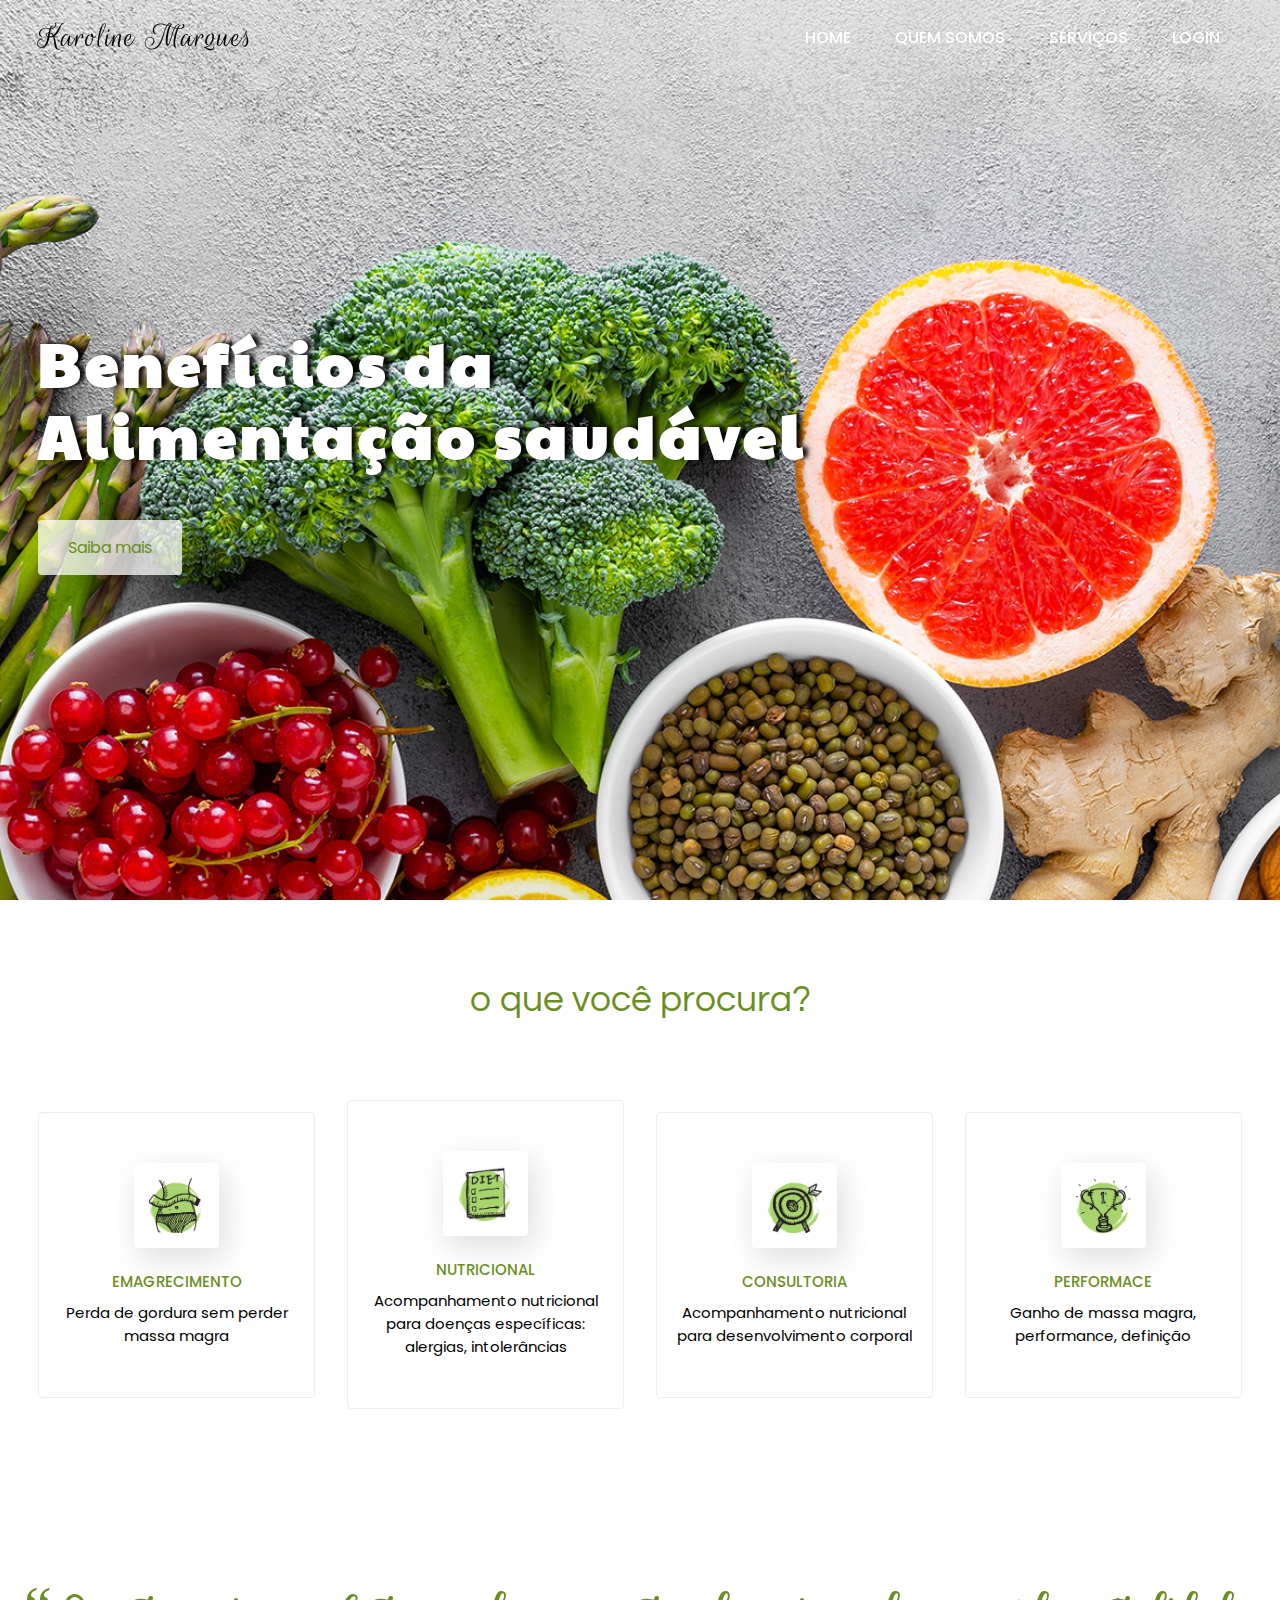
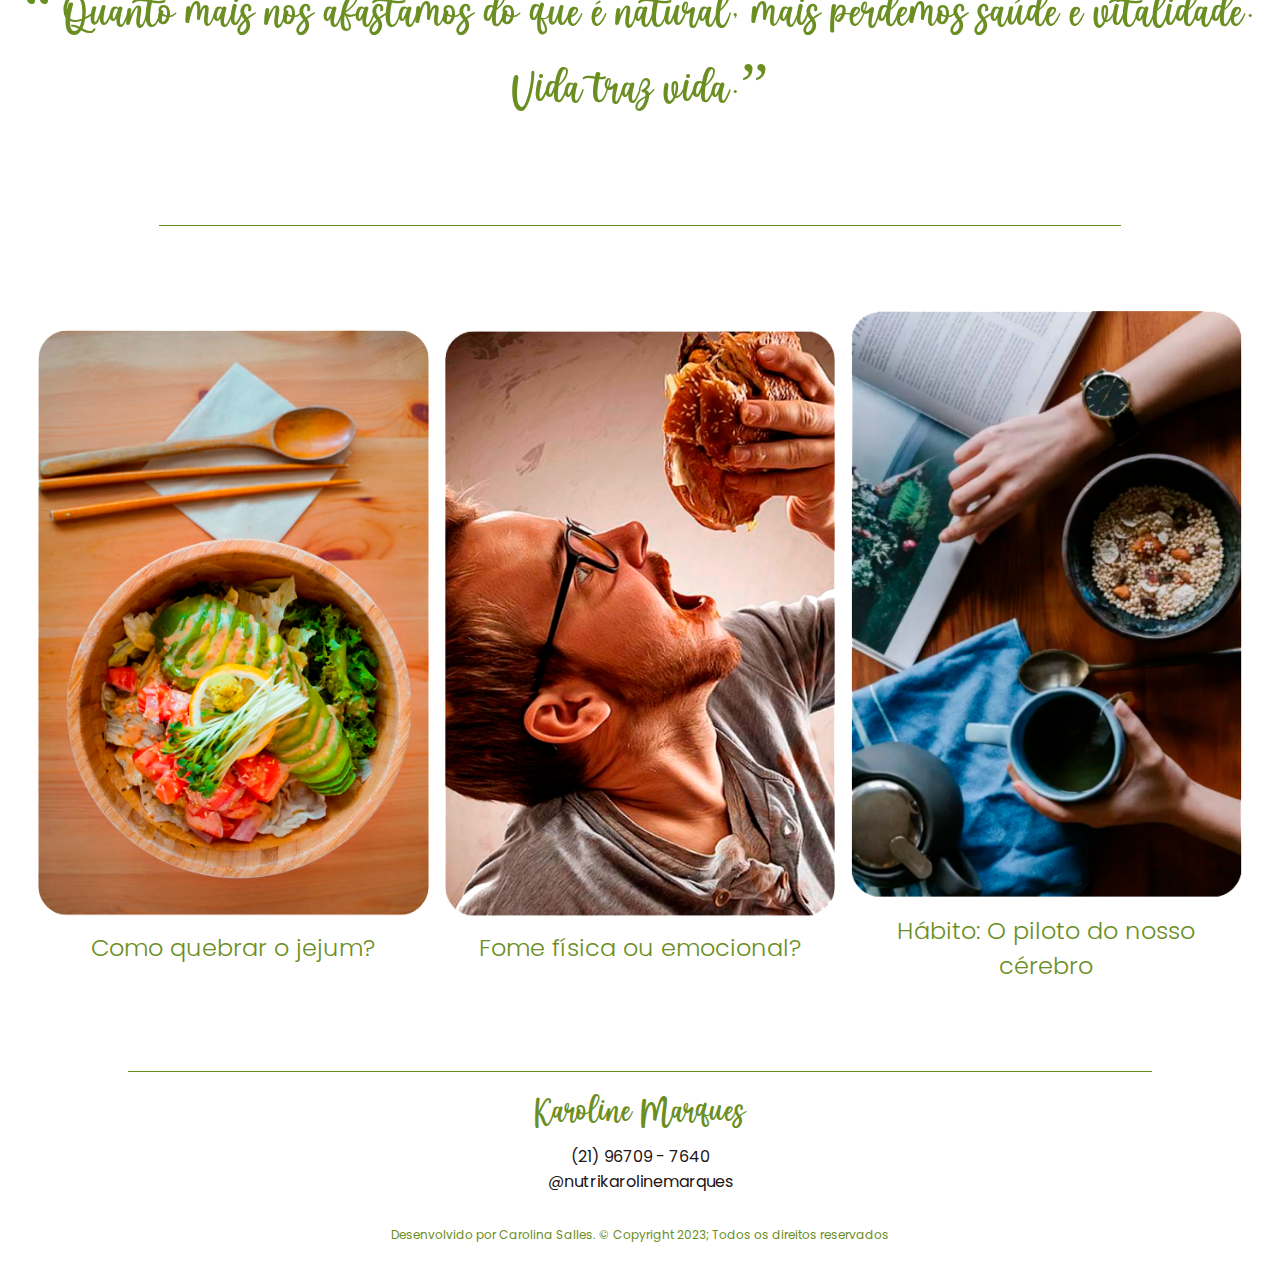
<file: index.html>
<!DOCTYPE html>
<html lang="en">
<head>
    <meta charset="UTF-8">
    <meta http-equiv="X-UA-Compatible" content="IE=edge">
    <meta name="viewport" content="width=device-width, initial-scale=1.0">
    <title>Karoline Marques</title>
    <link rel="stylesheet" type="text/css" href="style.css">
    <link rel="stylesheet"
    href="https://unpkg.com/boxicons@latest/css/boxicons.min.css">
    <link rel="preconnect" href="https://fonts.googleapis.com">
<link rel="preconnect" href="https://fonts.gstatic.com" crossorigin>
<link href="https://fonts.googleapis.com/css2?family=Paytone+One&family=Poppins:wght@100;200;300;400;500;600;700;800;900&display=swap" rel="stylesheet">
<link href="https://fonts.googleapis.com/css2?family=Rouge+Script&display=swap" rel="stylesheet">
<link href="https://fonts.googleapis.com/css2?family=Questrial&display=swap" rel="stylesheet">
<link rel="shortcut icon" href="img/icon.png" type="image/x-icon">
</head>
<body>
    <!--HEADER-->
<header>
    <a href="#" class="logo">Karoline Marques</a>
    <div class="bx bx-menu" id="menu-icon"></div>

    <ul class="navbar">
        <li><a href="index.html">HOME</a></li>
        <li><a href="quemsomos.html">QUEM SOMOS</a></li>
        <li><a href="serviços.html">SERVIÇOS</a></li>
        <li><a href="login.php">LOGIN</a></li>
    </ul>
    </header>
    <!--Home section-->
    <section class="home" id="home">
        <div class="home-text">
            <h1>Benefícios da <br> Alimentação saudável</h1>
            <p> </p>
            <a href="#" class="home-btn">Saiba mais</a>
        </div>
    </section>

     <!--Container-->
     <section class="container">
        <div class="text">
            <h2> o que você procura? </h2>
        </div>

        <div class="row-items">
            <div class="container-box">
                <div class="container-img">
                    <img src="img/icon1.png" width="100px" height="100px" >
                </div>
                <h4>EMAGRECIMENTO</h4>
                <p>Perda de gordura sem perder massa magra</p>
        
            </div>

            <div class="container-box">
                <div class="container-img">
                    <img src="img/icon2.png"  width="100px" height="100px" >
                </div>
                <h4>NUTRICIONAL</h4>
                <p>Acompanhamento nutricional para doenças específicas: alergias, intolerâncias </p>
          
            </div>

            <div class="container-box">
                <div class="container-img">
                    <img src="img/icon3.png"  width="100px" height="100px" >
                </div>
                <h4>CONSULTORIA</h4>
                <p>Acompanhamento nutricional para desenvolvimento corporal</p>
       
            </div>

            <div class="container-box">
                <div class="container-img">
                    <img src="img/icon4.png" width="100px" height="100px" >
                </div>
                <h4>PERFORMACE</h4>
                <p>Ganho de massa magra, performance, definição</p>
               
            </div>
            </div>
     </section>

     <!--Frase Section-->
     <h1 class="frase"> “ Quanto mais nos afastamos do que é natural, mais perdemos saúde e vitalidade. Vida traz vida.”</h1>
     
     <!--Package Section-->
     <section class="package" id="package">
        <div class="package-content">
            <div class="box">
                <div class="thum">
                    <img src="img/p1.png">
                    <h3></h3>
                </div>
                <div class="dest-content">
                  <div class="location">
                    <h4>Como quebrar o jejum?</h4>

                  </div>
                  </div>
                  <a href="#" class="#"></a>
            </div>

            <div class="box">
                <div class="thum">
                    <img src="img/p2.png" >
                    <h3></h3>
                </div>
                <div class="dest-content">
                  <div class="location">
                    <h4>Fome física ou emocional?</h4>
              
                  </div>
                  </div>
                  <a href="#" class="#"></a>
            </div>

            <div class="box">
                <div class="thum">
                    <img src="img/p3.png">
                    <h3></h3>
                </div>
                <div class="dest-content">
                  <div class="location">
                    <h4>Hábito: O piloto do nosso cérebro</h4>
                    
                  </div>
                  </div>
                  <a href="#" class="#"></a>
            </div>

        </div>
     </section>

<!--Footer-->
<footer>
    <div class="contato">
        <h2 style="color:#6B8E23" class="Dra">Karoline Marques<a href="index.html"></a></h2>
            <p>(21) 96709 - 7640</p>
            <p>@nutrikarolinemarques</p>   
    </div>
    <div class="autor">
    <p>Desenvolvido por Carolina Salles. © Copyright 2023; Todos os direitos reservados </p>
    </div>
</footer>


    <!--JAVASCRIPT-->
    <script type="text/javascript" src="script.js"></script>
</body>
</html>
</file>
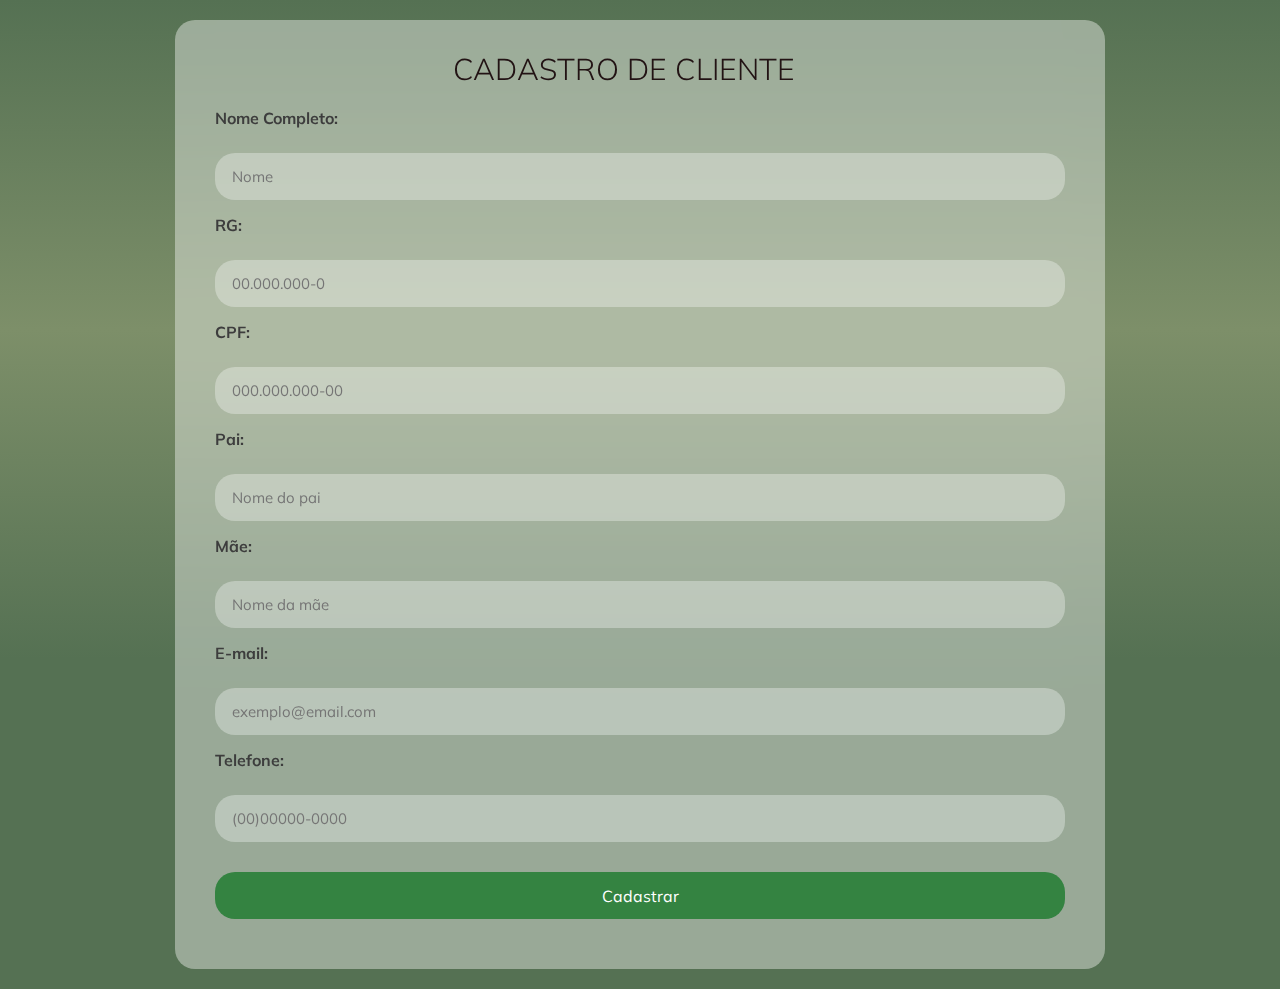
<file: formcliente.html>
<!DOCTYPE html>
<html lang="pt">

<head>
    <meta charset="UTF-8">
    <meta http-equiv="X-UA-Compatible" content="IE=edge">
    <meta name="viewport" content="width=device-width, initial-scale=1.0">
    <link rel="stylesheet" href="style.css">
    <title>Cadastro de Clientes|KM</title>
    <style>

        @font-face {
            font-family: mulish;
            src: url(Fonte/Mulish.ttf);
        }
*{
    padding: 0;
    margin: 0;
    box-sizing: border-box;
    font-family: "mulish";
}
body{
    background: linear-gradient(#557153,#7D8F69,#557153,#557153);
    background-size: cover;
    display: flex;
    align-items: center;
    justify-content: center;
    padding: 20px;
    min-height: 100vh;

}
.w50{
    width: 40%;
    float: left;
    padding-right: 15px;
}
.box{
    display: flex;
    width: 930px;
}
.img-box{
    background-color: rgba(255, 255, 255, 0.5);
    width: 50%;
    display: flex;
    align-items: center;
    padding: 20px;
    border-radius: 20px  0 0 20px;
}
.img-box img{
    width: 100%;
}
.form-box{
    background-color: rgba(255, 255, 255, 0.4);
    backdrop-filter: blur(40px);
    padding: 30px 40px;
    width: 100%;
    border-radius: 20px 20px 20px 20px;

}
.form-box h2{
    font-size: 30px;
    margin-left:28%;
    font-weight: 300;


}
.form-box p{
    font-weight: bold;
    color: #3D3D3D;
}
.form-box p a{
    color: #348341;
    text-decoration: none;
}
.form-box form{
    margin: 20px 0;
}
form .input-group{
    margin-bottom: 15px;
}
form .input-group label{
    color: #3D3D3D;
    font-weight: bold;
    display: block;
    margin-bottom: 5px;
}
form .input-group input{
    width: 100%;
    height: 47px;
    background-color: rgba(255, 255, 255, 0.32);
    border-radius: 20px;
    outline: none;
    border: 2px solid transparent;
    padding: 15px;
    font-size: 15px;
    color: #616161;
    transition: all 0.4s ease;
}
form .input-group input:focus{
    border-color: #348341;
}
form .input-group button{
    width: 100%;
    height: 47px;
    background:  #348341;
    border-radius: 20px;
    outline: none;
    border: none;
    margin-top: 15px;
    color: white;
    cursor: pointer;
    font-size: 16px;
}
@media (max-width:930px) {
    .img-box{
        display: none;
    }
    .box{
        width: 700px;
    }
    .form-box{
        width: 100%;
        border-radius: 20px;
    }
}
@media (max-width:500px) {
    .w50{
        width: 100%;
        padding: 0;
    }
}
form .input-groupd input{
    width: 100%;
    height: 47px;
    background-color: rgba(255, 255, 255, 0.32);
    border-radius: 20px;
    outline: none;
    border: 2px solid transparent;
    padding: 15px;
    font-size: 15px;
    color: #616161;
    transition: all 0.4s ease;
    margin-left:25%;
}
.w500{
    width: 50%;
    float: left;
    padding-right: 15px;
    margin-left:50%;
    margin-top:-7%;
}
    </style>

</head>
 

<body>
    
    <div class="box">

        <div class="form-box">
            <h2>CADASTRO DE CLIENTE</h2>
            <form action="salvarcliente.php" method = "post">
                <div class="input-group">
                    <label for="nome_completo"> Nome Completo: </label><br>
					<input type="text" name="Nome" size="35" placeholder="Nome">
                </div>
                    <div class="input-group">
                    <label for="rg"> RG: </label><br>
					<input type="number" name="RG" size="35" placeholder="00.000.000-0">
                </div>

                <div class="input-group">
                    <label for="cpf"> CPF: </label><br>
					<input type="number" name="CPF" size="35" placeholder="000.000.000-00">
                </div>
                <div class="input-group">
                    <label for="nome_pai"> Pai: </label><br>
					<input type="text" name="Pai" size="35" placeholder="Nome do pai">
                </div>
                <div class="input-group">
                    <label for="mae"> Mãe: </label><br>
					<input type="text" name="Mãe" size="35" placeholder="Nome da mãe">
                </div>
                <div class="input-group">
                <label for="email"> E-mail: </label><br>
                <input type="email" name="Email" size="35" placeholder="exemplo@email.com">
            </div>
                <div class="input-group">
					<label for="telefone"> Telefone: </label><br>
					<input type="number" name="Telefone" size="35" placeholder="(00)00000-0000">
                </div>


                <div class="input-group">
                    <button>Cadastrar</button>
                </div>
             
            </div>

            </form>
        </div>
    </div>
</body>
</html>
</file>
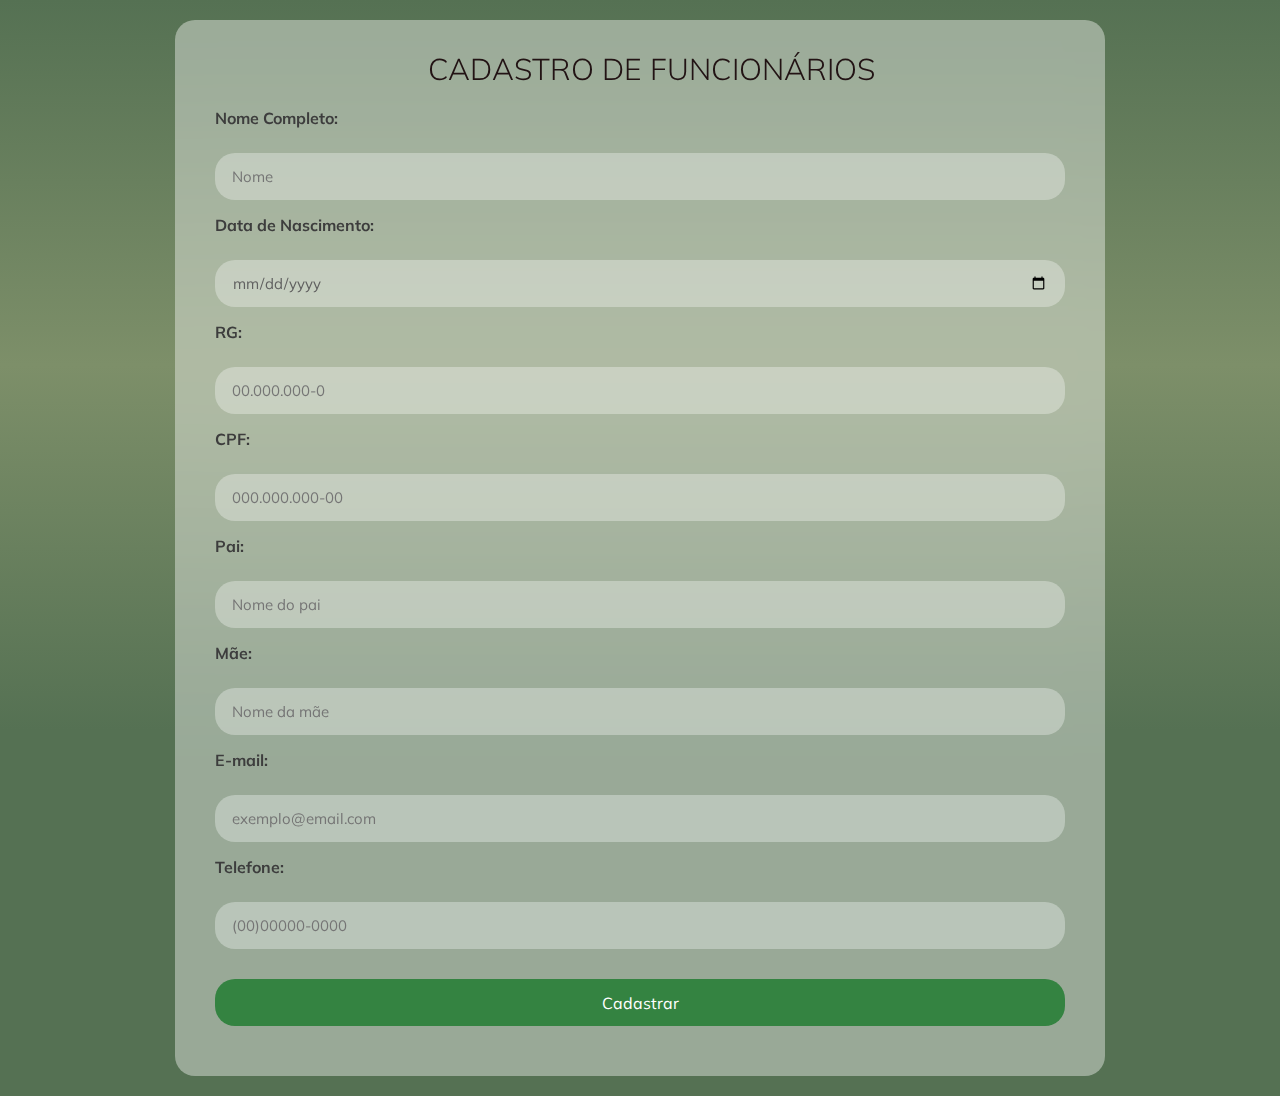
<file: formfuncionario.html>
<!DOCTYPE html>
<html lang="pt">

<head>
    <meta charset="UTF-8">
    <meta http-equiv="X-UA-Compatible" content="IE=edge">
    <meta name="viewport" content="width=device-width, initial-scale=1.0">
    <link rel="stylesheet" href="style.css">
    <title>Cadastro de Funcionários|KM</title>
    <style>

        @font-face {
            font-family: mulish;
            src: url(Fonte/Mulish.ttf);
        }
*{
    padding: 0;
    margin: 0;
    box-sizing: border-box;
    font-family: "mulish";
}
body{
    background: linear-gradient(#557153,#7D8F69,#557153,#557153);
    background-size: cover;
    display: flex;
    align-items: center;
    justify-content: center;
    padding: 20px;
    min-height: 100vh;

}
.w50{
    width: 50%;
    float: left;
    padding-right: 15px;

}
.box{
    display: flex;
    width: 930px;
}
.img-box{
    background-color: rgba(255, 255, 255, 0.5);
    width: 50%;
    display: flex;
    align-items: center;
    padding: 20px;
    border-radius: 20px  0 0 20px;
}
.img-box img{
    width: 100%;
}
.form-box{
    background-color: rgba(255, 255, 255, 0.4);
    backdrop-filter: blur(40px);
    padding: 30px 40px;
    width: 100%;
    border-radius: 20px 20px 20px 20px;

}
.form-box h2{
    font-size: 30px;
    margin-left:25%;
    font-weight: 300;


}
.form-box p{
    font-weight: bold;
    color: #3D3D3D;
}
.form-box p a{
    color: #348341;
    text-decoration: none;
}
.form-box form{
    margin: 20px 0;
}
form .input-group{
    margin-bottom: 15px;
}
form .input-group label{
    color: #3D3D3D;
    font-weight: bold;
    display: block;
    margin-bottom: 5px;
}
form .input-group input{
    width: 100%;
    height: 47px;
    background-color: rgba(255, 255, 255, 0.32);
    border-radius: 20px;
    outline: none;
    border: 2px solid transparent;
    padding: 15px;
    font-size: 15px;
    color: #616161;
    transition: all 0.4s ease;
}
form .input-group input:focus{
    border-color: #348341;
}
form .input-group button{
    width: 100%;
    height: 47px;
    background:  #348341;
    border-radius: 20px;
    outline: none;
    border: none;
    margin-top: 15px;
    color: white;
    cursor: pointer;
    font-size: 16px;
}
@media (max-width:930px) {
    .img-box{
        display: none;
    }
    .box{
        width: 700px;
    }
    .form-box{
        width: 100%;
        border-radius: 20px;
    }
}
@media (max-width:500px) {
    .w50{
        width: 100%;
        padding: 0;
    }
}
form .input-groupd input{
    width: 100%;
    height: 47px;
    background-color: rgba(255, 255, 255, 0.32);
    border-radius: 20px;
    outline: none;
    border: 2px solid transparent;
    padding: 15px;
    font-size: 15px;
    color: #616161;
    transition: all 0.4s ease;
    margin-left:25%;
}


    </style>

</head>
 

<body>
    
    <div class="box">

        <div class="form-box">
            <h2>CADASTRO DE FUNCIONÁRIOS</h2>
                 <form action="salvarfunc.php" method = "post">
                <div class="input-group">
                    <label for="nome"> Nome Completo: </label><br>
					<input type="text" name="Nome" size="35" placeholder="Nome" required maxlength="1008">
                </div>
                <div class="input-group">
                    <label for="data_nasc"> Data de Nascimento: </label><br>
					<input type="date" name="Nascimento" size="25" placeholder="__/__/__" required max="10">
                </div>
                <div class="input-group">
                    <label for="rg"> RG: </label><br>
					<input type="number" name="RG" size="35" placeholder="00.000.000-0" required>
                </div>

                <div class="input-group">
                    <label for="cpf"> CPF: </label><br>
					<input type="number" name="CPF" size="35" placeholder="000.000.000-00" required>
                </div>
                <div class="input-group">
                    <label for="nome_pai"> Pai: </label><br>
					<input type="text" name="Pai" size="35" placeholder="Nome do pai" required>
                </div>
                <div class="input-group">
                    <label for="mae"> Mãe: </label><br>
					<input type="text" name="Mãe" size="35" placeholder="Nome da mãe" required >
                </div>
                <div class="input-group">
                <label for="email"> E-mail: </label><br>
                <input type="email" name="Email" size="35" placeholder="exemplo@email.com" required>
            </div>
                <div class="input-group">
					<label for="telefone"> Telefone: </label><br>
					<input type="number" name="Telefone" placeholder="(00)00000-0000" required>
                </div>


                <div class="input-group">
                    <button>Cadastrar</button>
                </div>
              
            </form>
        </div>
    </div>
</body>
</html>
</file>
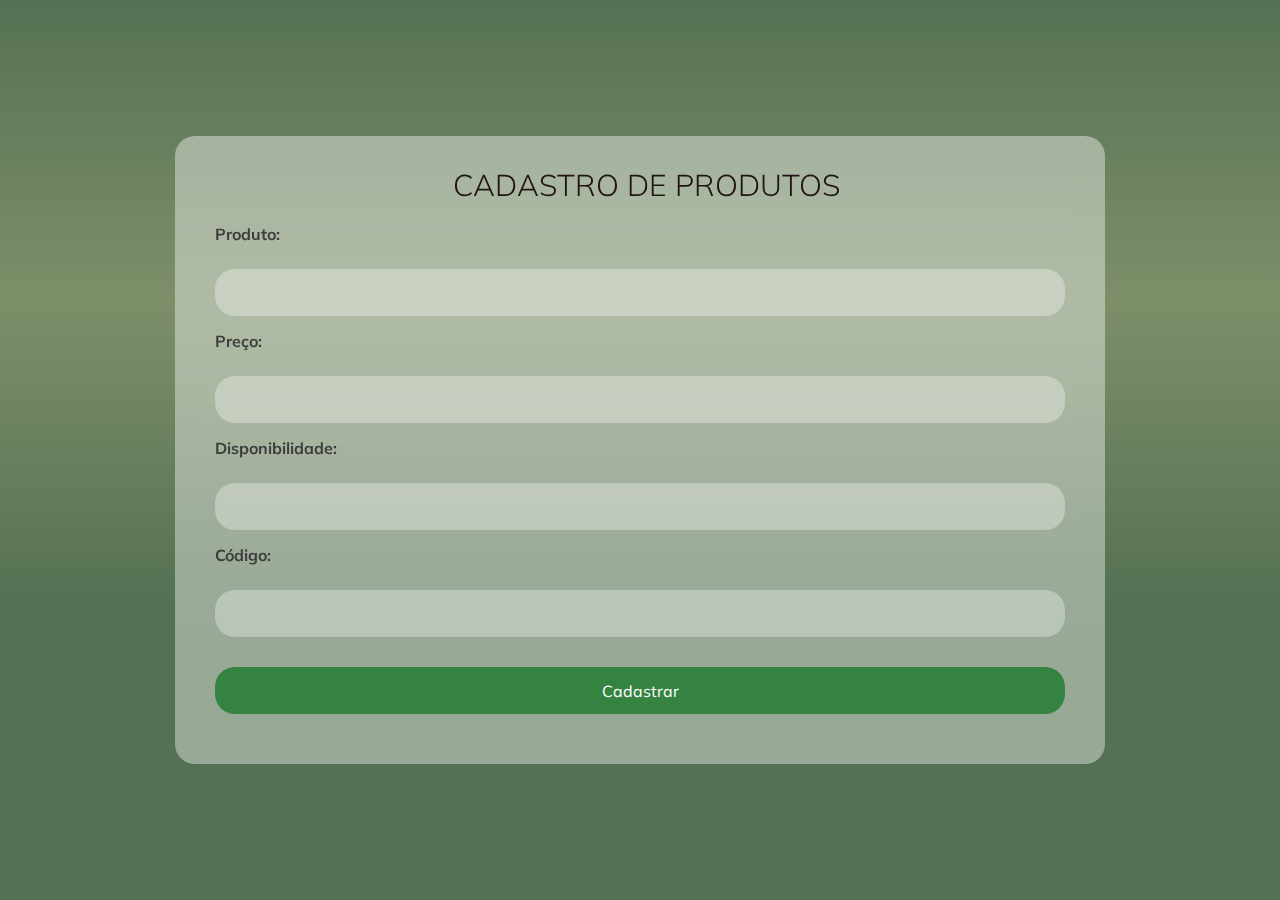
<file: formproduto.html>
<!DOCTYPE html>
<html lang="pt">

<head>
    <meta charset="UTF-8">
    <meta http-equiv="X-UA-Compatible" content="IE=edge">
    <meta name="viewport" content="width=device-width, initial-scale=1.0">
    <link rel="stylesheet" href="style.css">
    <title>Cadastro de Produto|KM</title>
    <style>

        @font-face {
            font-family: mulish;
            src: url(Fonte/Mulish.ttf);
        }
*{
    padding: 0;
    margin: 0;
    box-sizing: border-box;
    font-family: "mulish";
}
body{
    background: linear-gradient(#557153,#7D8F69,#557153,#557153);
    background-size: cover;
    display: flex;
    align-items: center;
    justify-content: center;
    padding: 20px;
    min-height: 100vh;

}
.w50{
    width: 40%;
    float: left;
    padding-right: 15px;
}
.box{
    display: flex;
    width: 930px;
}
.img-box{
    background-color: rgba(255, 255, 255, 0.5);
    width: 50%;
    display: flex;
    align-items: center;
    padding: 20px;
    border-radius: 20px  0 0 20px;
}
.img-box img{
    width: 100%;
}
.form-box{
    background-color: rgba(255, 255, 255, 0.4);
    backdrop-filter: blur(40px);
    padding: 30px 40px;
    width: 100%;
    border-radius: 20px 20px 20px 20px;

}
.form-box h2{
    font-size: 30px;
    margin-left:28%;
    font-weight: 300;


}
.form-box p{
    font-weight: bold;
    color: #3D3D3D;
}
.form-box p a{
    color: #348341;
    text-decoration: none;
}
.form-box form{
    margin: 20px 0;
}
form .input-group{
    margin-bottom: 15px;
}
form .input-group label{
    color: #3D3D3D;
    font-weight: bold;
    display: block;
    margin-bottom: 5px;
}
form .input-group input{
    width: 100%;
    height: 47px;
    background-color: rgba(255, 255, 255, 0.32);
    border-radius: 20px;
    outline: none;
    border: 2px solid transparent;
    padding: 15px;
    font-size: 15px;
    color: #616161;
    transition: all 0.4s ease;
}
form .input-group input:focus{
    border-color: #348341;
}
form .input-group button{
    width: 100%;
    height: 47px;
    background:  #348341;
    border-radius: 20px;
    outline: none;
    border: none;
    margin-top: 15px;
    color: white;
    cursor: pointer;
    font-size: 16px;
}
@media (max-width:930px) {
    .img-box{
        display: none;
    }
    .box{
        width: 700px;
    }
    .form-box{
        width: 100%;
        border-radius: 20px;
    }
}
@media (max-width:500px) {
    .w50{
        width: 100%;
        padding: 0;
    }
}
form .input-groupd input{
    width: 100%;
    height: 47px;
    background-color: rgba(255, 255, 255, 0.32);
    border-radius: 20px;
    outline: none;
    border: 2px solid transparent;
    padding: 15px;
    font-size: 15px;
    color: #616161;
    transition: all 0.4s ease;
    margin-left:25%;
}
.w500{
    width: 50%;
    float: left;
    padding-right: 15px;
    margin-left:50%;
    margin-top:-7%;
}
    </style>

</head>
 

<body>
    
    <div class="box">

        <div class="form-box">
            <h2>CADASTRO DE PRODUTOS</h2>
            <form action="salvarproduto.php" method = "post">
                <div class="input-group">
                    <label for="nome_completo">Produto: </label><br>
					<input type="text" name="Produto" size="35" placeholder="">
                </div>
                    <div class="input-group">
                    <label for="rg"> Preço: </label><br>
					<input type="number" name="Preco" size="35" placeholder="">
                </div>

                <div class="input-group">
                    <label for="cpf"> Disponibilidade: </label><br>
					<input type="text" name="Disponibilidade" size="35" placeholder="">
                </div>
                <div class="input-group">
                    <label for="nome_pai"> Código: </label><br>
					<input type="number" name="Codigo" size="35" placeholder="">
                </div>
       
                <div class="input-group">
                    <button>Cadastrar</button>
                </div>
             
            </div>

            </form>
        </div>
    </div>
</body>
</html>
</file>
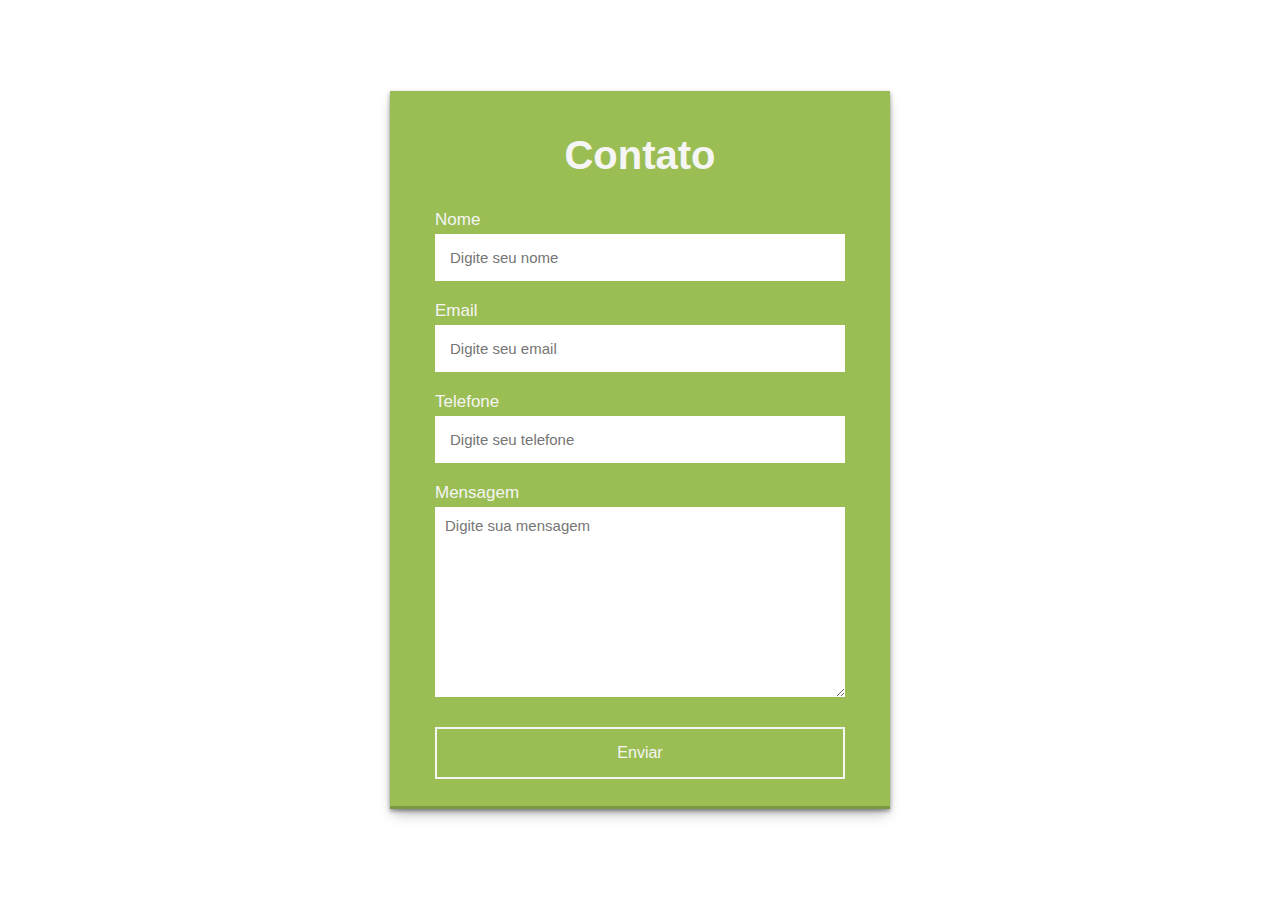
<file: formulario.html>
<!DOCTYPE html>
<html lang="en">
<head>
    <meta charset="UTF-8">
    <meta http-equiv="X-UA-Compatible" content="IE=edge">
    <meta name="viewport" content="width=device-width, initial-scale=1.0">
    <title>KM | FALE CONOSCO</title>
    <link rel="stylesheet" href="estilo.css">
</head>
<body>
    <section>
        <h2>Contato</h2>
        <form action="https://api.staticforms.xyz/submit" method="post">
            <label>Nome</label>
            <input type="text" name="name" placeholder="Digite seu nome" autocomplete="off" required>
            <label>Email</label>
            <input type="email" name="email" placeholder="Digite seu email" autocomplete="off" required>
            <label>Telefone</label>
            <input type="text" name="number" placeholder="Digite seu telefone" autocomplete="off" required>
            <label>Mensagem</label>
            <textarea name="message" cols="30" rows="10" placeholder="Digite sua mensagem" required></textarea>
            <button type="submit">Enviar</button>

            <input type="hidden" name="accessKey" value="6c7f7cf1-3637-4f69-ba5a-32f8214a6622">
            <input type="hidden" name="redirectTo" value="http://127.0.0.1:5500/obrigada.html">
        </form>
    </section>
</body>
</html>
</file>
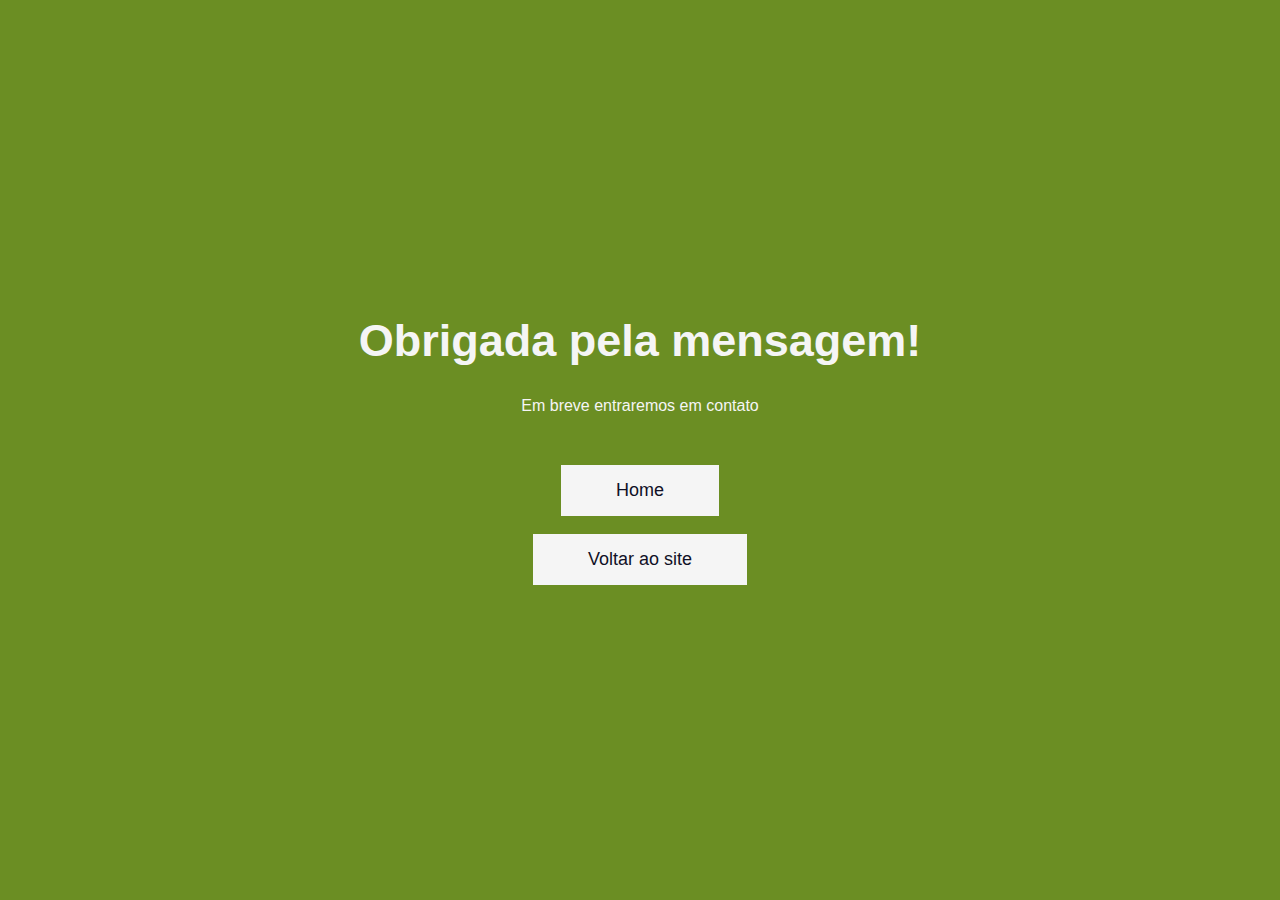
<file: obrigada.html>
<!DOCTYPE html>
<html lang="en">
<head>
    <meta charset="UTF-8">
    <meta http-equiv="X-UA-Compatible" content="IE=edge">
    <meta name="viewport" content="width=device-width, initial-scale=1.0">
    <link rel="stylesheet" href="estilo.css">
    <title>KM | FALE CONOSCO</title>
    <style>
        /*Página do Obrigada*/

.main{
   display: flex;
   align-items: center;
   justify-content: center;
   min-height: 100vh;
   background: #6B8E23;
   flex-direction: column;
}
.text{
    font-size: 45px;
    color: #f5f5f5;
    margin-bottom: 30px;
}
.paragrafo{
    color: #f5f5f5;
    margin-bottom: 50px;
}
.btn{
    padding: 15px 55px;
    background: #f5f5f5;
    text-decoration: none;
    color: #101026;
    font-size: 18px;
    transition: all 0.5s;
    display: flex;
    justify-content: space-between;
}
.btn:hover{
    border-radius: 16px;
}
    </style>
</head>
<body class="main">
    <h1 class="text">Obrigada pela mensagem!</h1>
    <p class="paragrafo">Em breve entraremos em contato</p>
    <a href="formulario.html" class="btn">Home</a>
    <br>
    <a href="index.html" class="btn">Voltar ao site</a>
</body>
</html>
</file>
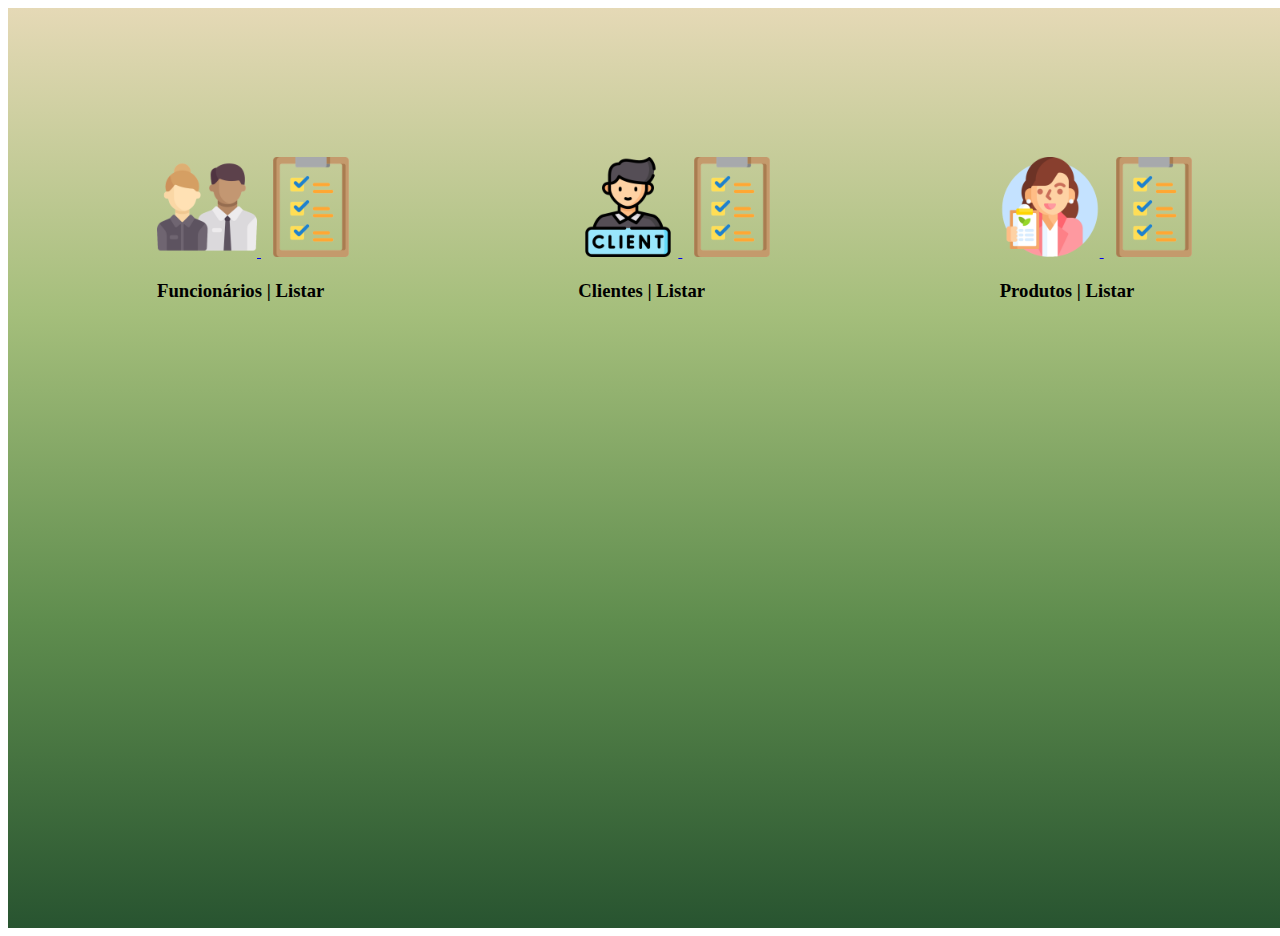
<file: painel.html>
<html>
    <head>
        <meta charset="utf-8">
        <title> Painel de Controle </title>
        <meta name="viewport" content="width=device-width, initial-scale=1.0">
        <style>
            #total{
                background: linear-gradient(#E5D9B6,#A4BE7B,#5F8D4E,#285430);
                background-size: cover;
                width:100%;
                align-items: baseline;
                justify-content: center;
                padding: 10px;
                min-height: 100vh;
                margin:0;
            }

            
            #funcoes{
                width: 100%;
                float: left;
                display:flex;
                align-items: center;
                justify-content:space-between;
               
                margin-top: 25%;
       
               
            }

            #ico1, #ico2, #ico3{
                width: 100%;
                float: left;
                font-family: Tahoma;
                margin-left:11%;
                margin-top:-15%;

            }

            #ico1, #ico2, #ico3 h3{
                width:100%;
            }

    
</style>
</head>

    <body>
        <div id = "total">


               <div id="funcoes">
                   
                    <div id="ico1">
                        <a href="formfuncionario.html"><img src="img/funicon.png" width="100" height="100"> </a>
                        <a href="listarfunc.php"><img src="img/listaicon.png" width="100" height="100"> </a>
                    <h3>Funcionários | Listar</h3>
                    </div>

                    <div id="ico2">
                        <a href="formcliente.html"><img src="img/clieicon.png" width="100" height="100"> </a>
                        <a href="listarcliente.php"><img src="img/listaicon.png" width="100" height="100"> </a>
                         <h3> Clientes | Listar </h3>
                    </div>

                    <div id="ico3">
                            <a href="formproduto.html"><img src="img/iconproduto.png" width="100" height="100"> </a>
                            <a href="listarproduto.php"><img src="img/listaicon.png" width="100" height="100"> </a>
                           <h3> Produtos | Listar </h3>
                    </div>

                </div>

            </div>

    </body>

</html>
</file>
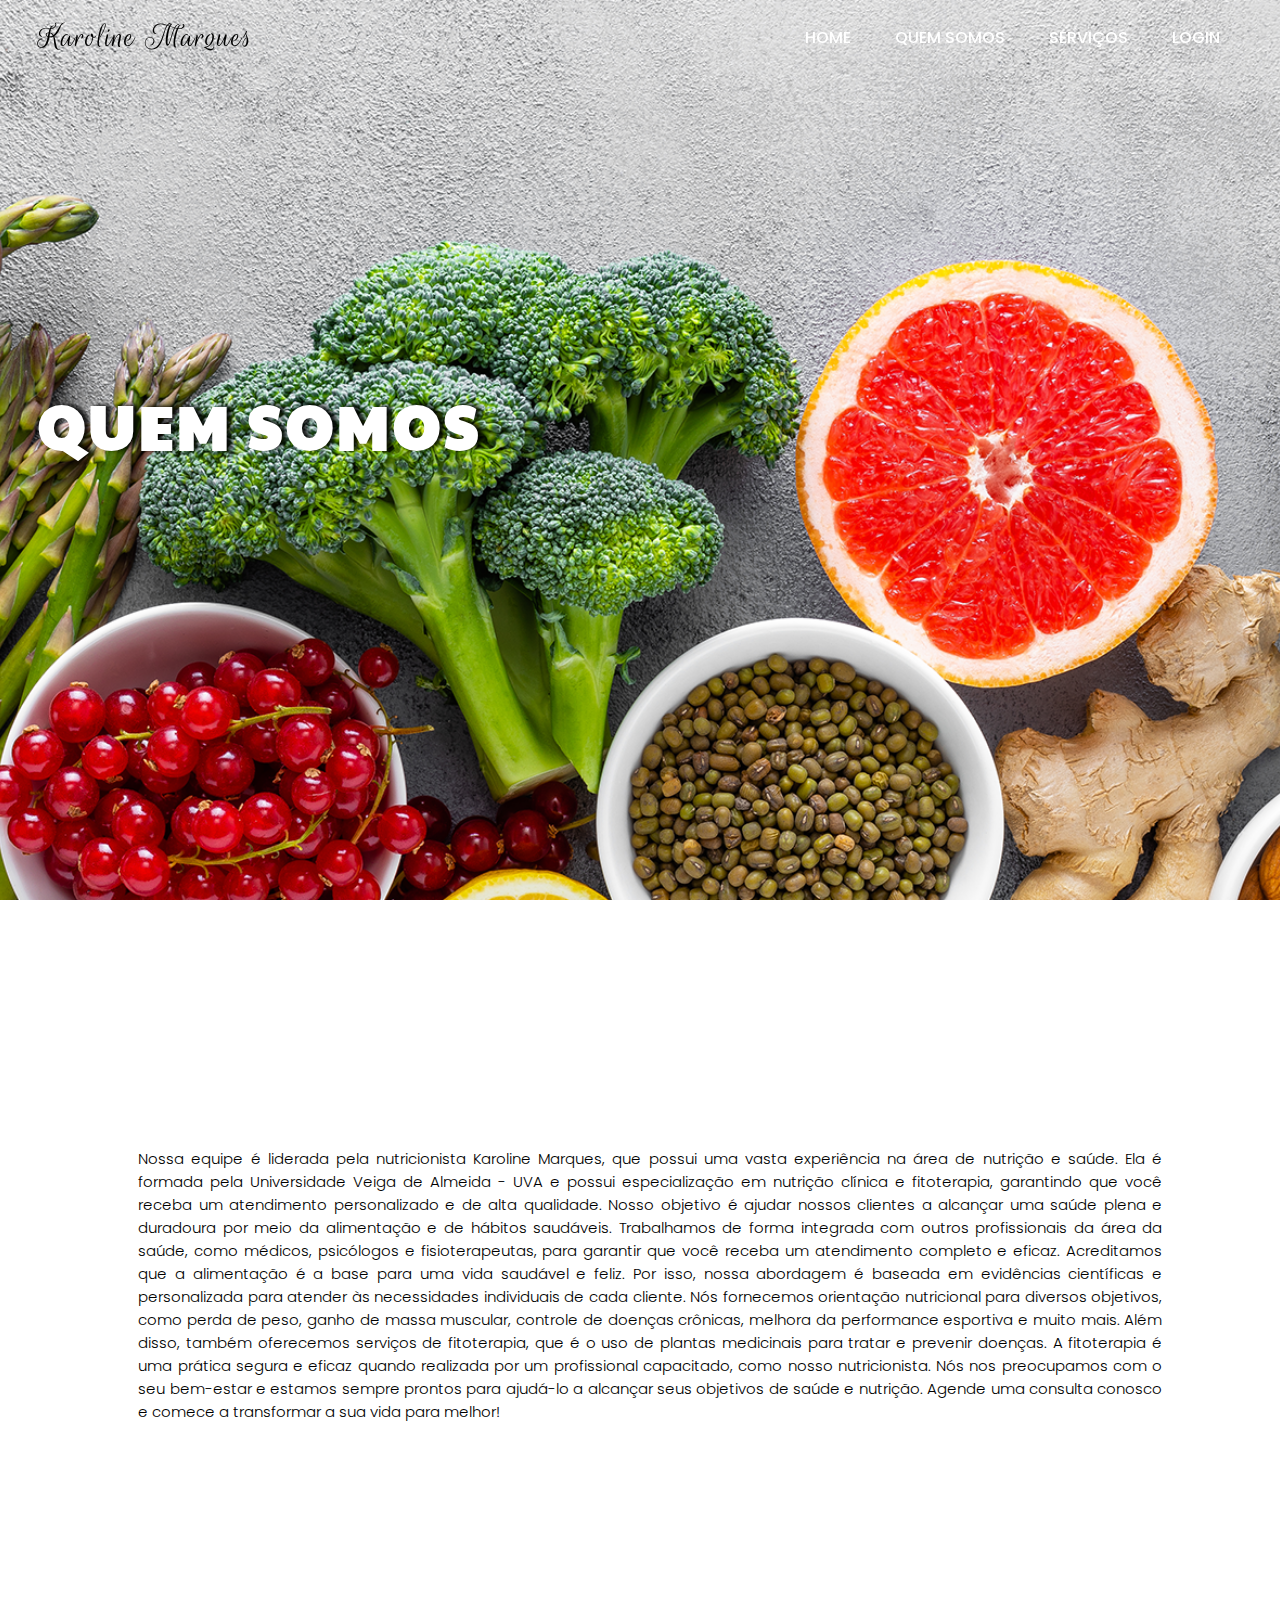
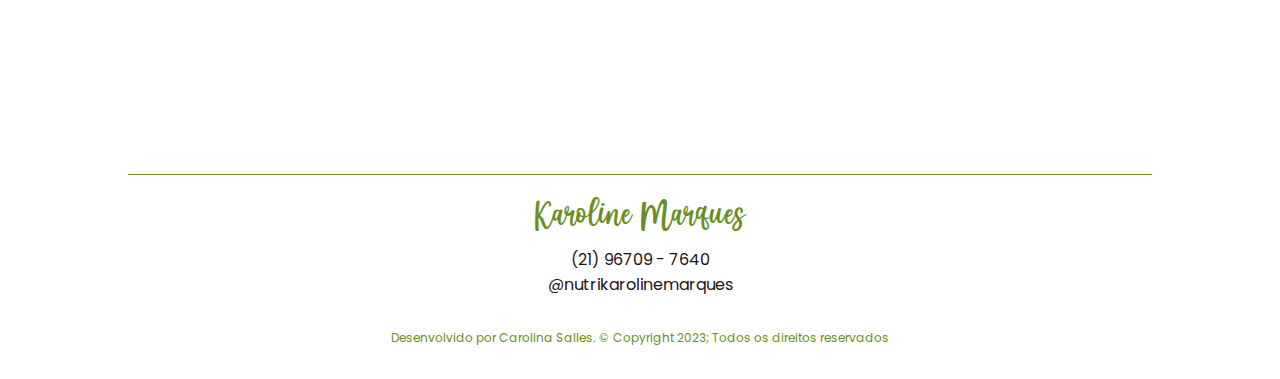
<file: quemsomos.html>
<!DOCTYPE html>
<html lang="en">
<head>
    <meta charset="UTF-8">
    <meta http-equiv="X-UA-Compatible" content="IE=edge">
    <meta name="viewport" content="width=device-width, initial-scale=1.0">
    <title>Karoline Marques</title>
    <link rel="stylesheet" type="text/css" href="style.css">
    <link rel="stylesheet"
    href="https://unpkg.com/boxicons@latest/css/boxicons.min.css">
    <link rel="preconnect" href="https://fonts.googleapis.com">
<link rel="preconnect" href="https://fonts.gstatic.com" crossorigin>
<link href="https://fonts.googleapis.com/css2?family=Paytone+One&family=Poppins:wght@100;200;300;400;500;600;700;800;900&display=swap" rel="stylesheet">
<link href="https://fonts.googleapis.com/css2?family=Rouge+Script&display=swap" rel="stylesheet">
<link href="https://fonts.googleapis.com/css2?family=Questrial&display=swap" rel="stylesheet">
<link rel="shortcut icon" href="img/icon.png" type="image/x-icon">
</head>
<body>
    <!--HEADER-->
<header>
    <a href="#" class="logo">Karoline Marques</a>
    <div class="bx bx-menu" id="menu-icon"></div>

    <ul class="navbar">
        <li><a href="index.html">HOME</a></li>
        <li><a href="quemsomos.html">QUEM SOMOS</a></li>
        <li><a href="serviços.html">SERVIÇOS</a></li>
        <li><a href="login.php">LOGIN</a></li>
    </ul>
    </header>
    <!--Home section-->
    <section class="home" id="home">
        <div class="home-text">
            <h1>QUEM SOMOS<br> </h1>
            <p> </p>
         
        </div>
    </section>

    <!--Quem somos -->

    <section class="quemsomos">
        <div class="containers">
            <h4 class="texto">
                          
                Nossa equipe é liderada pela nutricionista Karoline Marques, que possui uma vasta experiência na área de nutrição e saúde. Ela é formada pela Universidade Veiga de Almeida - UVA e possui especialização em nutrição clínica e fitoterapia, garantindo que você receba um atendimento personalizado e de alta qualidade.
                Nosso objetivo é ajudar nossos clientes a alcançar uma saúde plena e duradoura por meio da alimentação e de hábitos saudáveis. Trabalhamos de forma integrada com outros profissionais da área da saúde, como médicos, psicólogos e fisioterapeutas, para garantir que você receba um atendimento completo e eficaz.
                Acreditamos que a alimentação é a base para uma vida saudável e feliz. Por isso, nossa abordagem é baseada em evidências científicas e personalizada para atender às necessidades individuais de cada cliente. Nós fornecemos orientação nutricional para diversos objetivos, como perda de peso, ganho de massa muscular, controle de doenças crônicas, melhora da performance esportiva e muito mais.
                Além disso, também oferecemos serviços de fitoterapia, que é o uso de plantas medicinais para tratar e prevenir doenças. A fitoterapia é uma prática segura e eficaz quando realizada por um profissional capacitado, como nosso nutricionista.

                Nós nos preocupamos com o seu bem-estar e estamos sempre prontos para ajudá-lo a alcançar seus objetivos de saúde e nutrição. Agende uma consulta conosco e comece a transformar a sua vida para melhor! 
            </h4>
            </div>
           </section>


        <!--FOOTER-->
        <footer>
            <div class="contato">
                <h2 style="color:#6B8E23" class="Dra">Karoline Marques<a href="index.html"></a></h2>
                    <p>(21) 96709 - 7640</p>
                    <p>@nutrikarolinemarques</p>   
            </div>
            <div class="autor">
            <p>Desenvolvido por Carolina Salles. © Copyright 2023; Todos os direitos reservados </p>
            </div>
        </footer>
    <!--JAVASCRIPT-->
    <script type="text/javascript" src="script.js"></script>
</body>
</html>
</file>
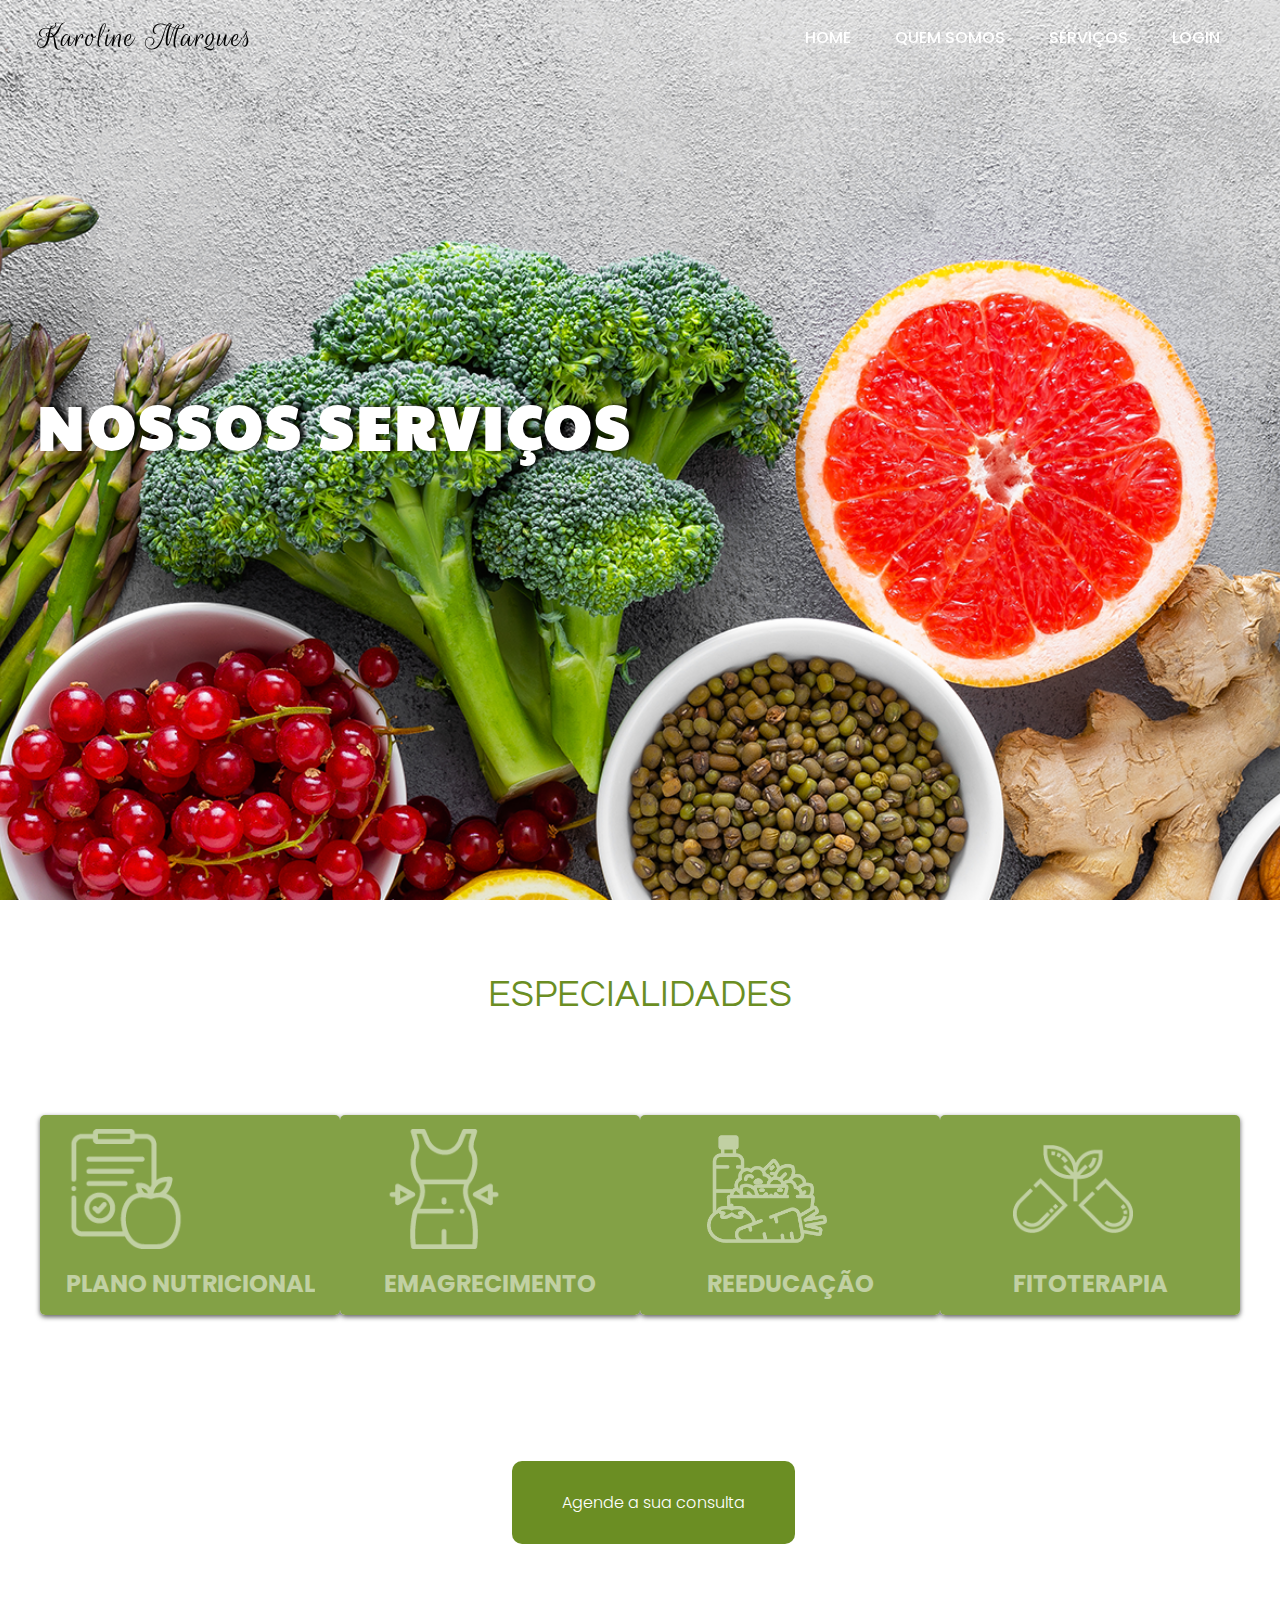
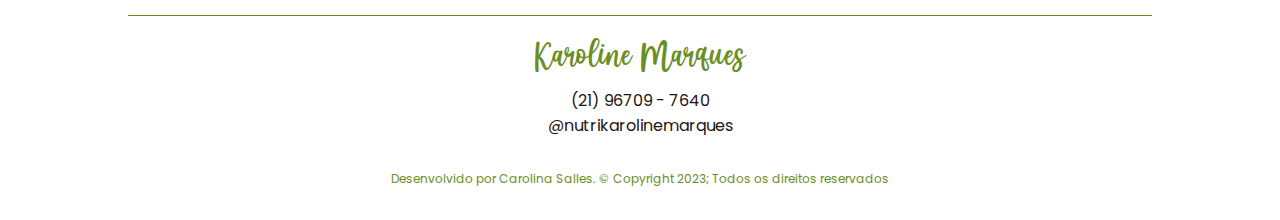
<file: serviços.html>
<!DOCTYPE html>
<html lang="en">
<head>
    <meta charset="UTF-8">
    <meta http-equiv="X-UA-Compatible" content="IE=edge">
    <meta name="viewport" content="width=device-width, initial-scale=1.0">
    <title>Karoline Marques</title>
    <link rel="stylesheet" type="text/css" href="style.css">
    <link rel="stylesheet"
    href="https://unpkg.com/boxicons@latest/css/boxicons.min.css">
    <link rel="preconnect" href="https://fonts.googleapis.com">
<link rel="preconnect" href="https://fonts.gstatic.com" crossorigin>
<link href="https://fonts.googleapis.com/css2?family=Paytone+One&family=Poppins:wght@100;200;300;400;500;600;700;800;900&display=swap" rel="stylesheet">
<link href="https://fonts.googleapis.com/css2?family=Rouge+Script&display=swap" rel="stylesheet">
<link href="https://fonts.googleapis.com/css2?family=Questrial&display=swap" rel="stylesheet">
<link rel="shortcut icon" href="img/icon.png" type="image/x-icon">
<style>*{
    margin: 0; padding: 0; box-sizing: border-box;

}


.conteiner{
    width: 100%;
    position: relative;
    display: flex;
    justify-content:center;
   
}
.conteiner .card{
    position: relative;
    cursor: pointer;
}
.conteiner .card .face{
    width: 300px;
    height: 200px;
    transition: 0.5s;
    border-radius: 5px;
}
.conteiner .card .face.face1{
    position: relative;
    background: #83a146;
    display: flex;
    justify-content: center;
    align-items: center;
    z-index: 1;
    transform: translateY(100px);

}
.conteiner .card:hover .face.face1{

    background-color: #608020;
    transform: translateY(0);

    
}
.conteiner .card .face.face1 .content{
    opacity: 0.5;
    transition: 0.5s;
}
.conteiner .card:hover .face.face1 .content{
    opacity: 1;
}

.conteiner .card .face.face1 .content img{
    border-radius: 10px;
    max-width: 120px;
    justify-content: center;
}


.conteiner .card .face.face1 .content h3{
    margin: 10px 0 0;
    color: #fff;
    text-align: center;
    font-size: 1.5em;
}
.conteiner .card .face.face2{
    position: relative;
    background: #fff;
    display: flex;
    justify-content: center;
    align-items: center;
    padding: 20px;
    box-shadow: 0 2px 5px rgba(0, 0, 0, 0.644);
    transform: translateY(-100px);

}
.conteiner .card:hover .face.face2{
    transform: translateY(0);
}
.conteiner .card .face.face2 content a{
    margin: 15px 0 0;
    display: inline-block;
    text-decoration: none;
    font-weight: 900;
    color:#333;
    padding: 5px;
    border: 1px solid #333;
    transition: 0.4s;
}
.conteiner .card .face.face2 content a:hover{
    border-radius: 10px;
    background: #ffffff;
    color: #fff;
}
.content .p-card{
    font-size: 12px;
}

@media (max-width:1200px) {

    .conteiner{
        display: grid;
        grid-template-rows: auto;
    }

}
.-btn{
    padding: 30px 50px;
    background: #6B8E23;
    color: #fff;
    border-radius: 10px;
    font-weight: 300;
    transition: all 0.5s;
    margin-left: 40%;
    margin-top: -30%;
    
    
 
}
.-btn:hover {
    background:#fff;
    color: #6B8E23;
    border: 1px solid #6B8E23;
    
}


</style>
</head>
<body>
    <!--HEADER-->
<header>
    <a href="#" class="logo">Karoline Marques</a>
    <div class="bx bx-menu" id="menu-icon"></div>

    <ul class="navbar">
        <li><a href="index.html">HOME</a></li>
        <li><a href="quemsomos.html">QUEM SOMOS</a></li>
        <li><a href="serviços.html">SERVIÇOS</a></li>
        <li><a href="login.php">LOGIN</a></li>
    </ul>
    </header>
    <!--Home section-->
    <section class="home" id="home">
        <div class="home-text">
            <h1>NOSSOS SERVIÇOS</h1>
            <p> </p>
            
        </div>
    </section>
    <br>
    <br>
    <br>
    

    <div class="text">
        <h2> ESPECIALIDADES</h2>
    </div>
 <!-- CARD -->
 <div class="conteiner">
    <div class="card">            
        <div class="face face1">
            <div class="content">
                <img src="img/plano.png" alt="">
                <h3>PLANO NUTRICIONAL</h3>
            </div>
        </div>
        <div class="face face2">
            <div class="content">
                <p class="p-card">Enviamos ao paciente o plano nutricional de acordo com suas necessidades e conforme tudo que foi conversado na consulta. E acompanho o paciente dia a dia pelo whatsapp, se está se adaptando ao plano, e se houver necessidade podemos fazer alterações</p>
                <br>
               
            </div>
        </div>

    </div>
    <div class="card">            
        <div class="face face1">
            <div class="content">
                <img src="img/Emagrecimento.png" alt="">
                <h3>EMAGRECIMENTO</h3>
            </div>
        </div>
        <div class="face face2">
            <div class="content">
                <p class="p-card">Uma das causas do sobrepeso é o sedentarismo e alimentação inadequada, com aumento do consumo de produtos industrializados e baixo consumo de frutas, verduras e fibras no seu dia a dia. A melhor maneira para perder peso é seguir um plano alimentar com hábitos mais saudáveis e a ingestão equilibrada de calorias ao longo do dia.</p>
                
              
            </div>
        </div>
        </div>
        <div class="card">            
            <div class="face face1">
                <div class="content">
                    <img src="img/reed.png" alt="">
                    <h3>REEDUCAÇÃO</h3>
                </div>
            </div>
            <div class="face face2">
                <div class="content">
                    <p class="p-card">A reeducação alimentar é a mudança do hábito alimentar, onde a pessoa reaprende sobre o como manter uma alimentação saudável e variada, ajudando a manter a saúde e prevenir o surgimento de doenças causadas pela má alimentação, como diabetes, pressão alta e obesidade.</p>
                    
                  
                </div>
            </div>
            </div>
            <div class="card">            
                <div class="face face1">
                    <div class="content">
                        <img src="img/fito.png" alt="">
                        <h3>FITOTERAPIA</h3>
                    </div>
                </div>
                <div class="face face2">
                    <div class="content">
                        <p class="p-card">A fitoterapia é o tratamento baseado no uso de plantas medicinais. Em diversas situações, as plantas medicinais podem ser utilizadas para prevenção, promoção ou recuperação da saúde, na forma de chás (infusões), gotas (tinturas) ou cápsulas (extratos) Em muitos países a fitoterapia é a base de tratamentos para a saúde, como na China e índia</p>
                    
                    
                    </div>
                </div>
                </div>
</div>

<br>
<br>
<br>
<a href="formulario.html" class="-btn">Agende a sua consulta</a>
<br>
<br>
<br>
<br>
<br>



    
     </section>

        <!--FOOTER-->
        <footer>
            <div class="contato">
                <h2 style="color:#6B8E23" class="Dra">Karoline Marques<a href="index.html"></a></h2>
                    <p>(21) 96709 - 7640</p>
                    <p>@nutrikarolinemarques</p>   
            </div>
            <div class="autor">
            <p>Desenvolvido por Carolina Salles. © Copyright 2023; Todos os direitos reservados </p>
            </div>
        </footer>


    <!--JAVASCRIPT-->
    <script type="text/javascript" src="script.js"></script>
</body>
</html>
</file>
<file: style.css>
*{
    padding: 0;
    margin: 0;
    box-sizing: border-box;
    font-family: 'Poppins', sans-serif;
    text-decoration: none;
    list-style: none;
    scroll-behavior: smooth;

}
@font-face {
    font-family: Aletha;
    src: url(Fonte/Baby\ Aletha.otf);
}

@font-face {
    font-family: questrial;
    src: url(Fonte/Questrial-Regular.ttf);
}

:root{
    --bg-color:#fff;
    --text-color:#221314;
    --second-color:#5a7184;
    --main-color:#6e54fa;
    --big-font:6rem;
    --h2-font:3rem;
    --p-font:1.1rem;
}
body{ 
    background:var(--bg-color);
    color:var(--text-color);

}
header{
    position: fixed;
    top:0;
    right:0;
    width:100%;
    z-index: 1000;
    display: flex;
    align-items: center;
    justify-content: space-between;
    background: transparent;
    padding: 30px 18%;
    transition: ease .40s;
}
.logo{
    font-size: 35px;
    font-weight: 400;
    letter-spacing: 1px;
    color:#000000;
    font-family: 'Rouge Script', cursive;
}
.navbar{
    display: flex;

}
.navbar a{
    color: var(--bg-color);
    font-size: var(--p-font);
    font-weight: 500;
    padding: 10px 22px;
    border-radius: 4px;
    transition: ease .40s;
}
.navbar a:hover{
    background: var(--bg-color);
    color: var(--text-color);
    box-shadow: 5px 10px 30px rgb(85 85 85 /20%);
    border-radius: 4px;
}
#menu-icon{
    color:#000000;
    font-size: 35px;
    z-index: 10001;
    cursor: pointer;
    display: none;

}

section{
    padding: 80px 18%;
}
.home{
    padding: relative;
    width: 100%;
    height: 100vh;
    background: url(img/background.png);
    background-size: cover;
    background-position: center;
    display: grid;
    grid-template-columns: repeat(1,1fr);
    align-items: center;
}
.home-text h1{
    font-size: 60px;
    line-height: 1.2;
    color: #fff;
    font-family: 'Paytone One', sans-serif;
    text-shadow: 5px -1px 4px rgba(0, 0, 0, 0.877);
    letter-spacing: 4px;
    margin-bottom: 20px;
    font-weight: 600;
   
}
.home-text p{
    color: #ffffffbf;
    font-size: 20px;
    font-weight: 400;
    line-height: 38px;
    margin-bottom: 50px;

}
.home-btn{
    display: inline-block;
    font-size: 16px;
    padding: 15px 30px;
    background:#ffffffbf;
    color:#6B8E23;
    border-radius: 4px;
    transition: ease .40s;
}
.home-btn:hover{
    background: var(--bg-color);
    transform: scale(1.1);
}
header.sticky{   
    background:var(--bg-color);
    padding: 10px 18%;
    box-shadow: rgba(97, 117, 93, 0.336) 0px 10px 10px -10px;
}
.sticky .logo{
    color: #6B8E23;
}
.sticky .navbar a{
    color: #6B8E23;
}

.text h2{
    font-size: var(--h2-font);
    line-height: 1.1;
    font-weight: 400;
   text-align: center;
   color: #6B8E23;
   font-family: 'Questrial', sans-serif;
}
.row-items{
    display: grid;
    grid-template-columns: repeat(auto-fit, minmax(180px,auto));
    grid-gap: 2rem;
    align-items: center;
    text-align: center;
    margin-top:5rem;
}
.container-box{
    background:var(--bg-color);
    border: 1px solid #f0eded;
    padding: 50px 10px;
    border-radius: 4px;
    transition: all 1s ease 0s;
    cursor: pointer;
}
.container-img img{
    height: 85px;
    width: 85px;
    padding: 15px;
    background: var(--bg-color);
    box-shadow: 5px 10px 30px rgb(85 85 85 / 20%);
    border-radius: 4px;
    margin-bottom: 15px;
    cursor: pointer;
 }
.container-box h4{
    font-size: 15px;
    font-weight: 500;
    margin-bottom: 8px;
    color: #6B8E23;
}
.container-box p{
    font-size: 15px;
    color: #000000;

}
.container-box:hover{
    box-shadow: 5px 30px 56.1276px rgb(55 55 55 / 12%);
    border: 1% solid transparent;
    transform: translateY(-3px);
}
.package-content{
    display: grid;
    grid-template-columns: repeat(auto-fit, minmax(270px,auto));
    grid-gap: 1rem;
    align-items: center;
    text-align: center;
    margin-top:5rem;
}
.thum{
    position: relative;
    transition: all .3s cubic-bezier(.455,.05,.55,.95);
    will-change: filter;
    cursor: pointer;
}
.thum img {
    width: 100%;
    height: auto;
}
.thum h3{
    position: absolute;
     font-size: 30px;
     font-weight: 600;
     text-align: center;
     color: var(--bg-color);
     top: 36px;
     right: 40px;

}
.dest-conten{
    display: flex;
    flex-wrap: wrap;
    align-items: center;
    justify-content: space-between;
    padding-top:24px ;
}
.location h4{
    font-size: 24px;
    font-weight: 300;
    margin-bottom: 8px;
    color: #6B8E23;
}
.location p{
    font-size: 15px;
    color: var(--second-color);
}
.thum:hover{
    filter:grayscale(100%) hue-rotate(45deg);
    transform: scale(1.04);
}
.home-btn1{
    padding: 5px 25px;
    background: #6B8E23;
    color: #fff;
    border-radius: 10px;
    font-weight: 300;
    transition: all 0.5s;
 
}
.home-btn1:hover {
    background:#fff;
    color: #6B8E23;
    border: 1px solid #6B8E23;
    
}
.package::before{
	content: '';
	display: block;
	width: 80%;
	margin: 0 auto;
	height: 1px;
	background-color:#6B8E23;
}

@media (max-width:1400px){
    header{
        padding: 17px 3%;
        transition: .2s;
    }
    header.sticky{
        padding: 10px 3%;
        transition: .2s;
    }
    section{
        padding: 80px 3%;
        transition: .2s;
    }
    :root{
        --big-font:4.5rem;
        --h2-font:2.3rem;
        --p-font:1rem;
          transition: .2s;

    }
    .quem-somos{
        display: flex;
        justify-content: center;
        margin-top: 478px;
     
    }
    .mapa{
        display: none;
    }
 
}



@media (max-width: 1040px) {
    #menu-icon{
        display: block;        
    }
    .sticky #menu-icon{
        color: #6B8E23;
    }
    .home{
        height: 88vh;
    }
    .navbar{
        position: absolute;
        top: 0;
        right: -100%;
        width: 270px;
        height: 120vh;
        background: #6B8E23;
        display: flex;
        flex-direction: column;
        align-items: center;
        padding: 150px 30px;
        transition: 0.9s all;
        opacity: 80%;
    }
    .navbar a{
        display: block;
        margin: 1.2rem 0;        
    }
    .sticky .navbar a{
        color: #6B8E23;
       
    }
    .navbar a:hover{
        color: var(--text-color);
    }
    .open{
        right: 0;
    }
    .list{
        width: 50%;
        margin-bottom: 12px;
    }

    .quem-somos{
        display: flex;
        justify-content: center;
        margin-top: 478px;

    }
    .mapa{
        display: none;
    }


}
@media (max-width: 575px){
 .list{
    width: 100%;

 }
 :root{ 
    --big-font: 3.8rem;
    --h2-font: 1.8rem;
    transition: .2s;
 }
 .text{
    text-align: center;

 }
 .home{
    height: 85vh;
    transition: .2s;

 }

.quem-somos{
    display: flex;
    justify-content: center;
    margin-top: 478px;
     
}
.mapa{
    display: none;
}
.conteiner{
    display: grid;
    grid-template-rows: auto;
}
}




@media (max-width: 375px){
    .list{
       width: 100%;
   
    }
    :root{ 
       --big-font: 3.8rem;
       --h2-font: 1.8rem;
       transition: .2s;
    }
    .text{
       text-align: center;
   
    }
    .home{
       height: 85vh;
       transition: .2s;
   
    }



    .quem-somos{
        display: flex;
        justify-content: center;
        margin-top: 478px;
     
    }
    .mapa{
        display: none;
    }

    .conteiner{
        display: grid;
        grid-template-rows: auto;
    }
}
@media (max-width:1200px) {

    .conteiner{
        display: grid;
        grid-template-rows: auto;
    }
}
.frase {
    text-align: center;
    font-family: Aletha;
    margin-top: 5%;
    color: #6B8E23;
    font-size: 63px;
    font-weight: 50;
    padding: 20px;
}


.contato h2{

    text-align:center;
    font-size: 3rem;
    font-weight:400;
    font-family: Aletha;
 
    
}
.contato p{
    text-align: center;
}
.autor{
    text-align: center;
    padding: 2rem;
    font-size: 12px;
    color:#6B8E23;
 
    
}


iframe {
	opacity: .3;
 }
 iframe:hover {
	opacity: 1;
 }
 .mapa{
    display: grid;
    justify-content:space-around;
    border-radius: 40px;
    margin-left: 40%;
    margin-top: -13%;
   
 }
 .quemsomos{
   
    width: 80%;
    height: 90vh;
    position: relative;
    margin: 2em auto;

 }

 .containers{
    background: #fff;
   text-align: center;
    font-size: 8rem;
    display: flex;
    justify-content: space-between;
}
.containers .texto{

    font-size: 15px;
    font-weight: 300;
    position: absolute;
    top: 30%;
    left: 0%;
    text-align: justify;
    transform: translate(1%,-10%);
    color: #000000;
}

.contato h2::before{
	content: '';
	display: block;
	width: 80%;
	margin: 0 auto;
	height: 1px;
	background-color:#6B8E23;
}

/** CARD SERVIÇOS **/
</file>
<file: estilo.css>
*{
    margin: 0;
    padding: 0;
    box-sizing: border-box;
    font-family: sans-serif;
}
body{
    display: flex;
    align-items: center;
    justify-content: center;
    min-height: 100vh;
    background: #fff;
}
section{
    display: flex;
    align-items: center;
    justify-content: center;
    flex-direction: column;
    padding: 10px 45px;
    background: #9bbe54;
    width: 500px;
    box-shadow: rgba(0, 0, 0, 0.4) 0px 2px 4px, rgba(0, 0, 0, 0.3) 0px 7px 13px -3px, rgba(0, 0, 0, 0.2) 0px -3px 0px inset;
}
section h2{
    color: #f5f5f5;
    font-size: 2.5rem;
    margin: 2rem;
}
section form{
    display: flex;
    flex-direction: column;
    width: 100%;
}
form label{
    color: #f5f5f5;
    font-size: 17px;
    margin-bottom: 4px;
}
form input{
    padding: 15px;
    outline: none;
    border: 0;
    margin-bottom: 20px;
    font-size: 15px;
    transition: all 0.5s;
}
form input:focus{
    border-radius: 16px;
}
form textarea{
    padding: 10px;
    outline: none;
    border: 0;
    font-size: 15px;
    margin-bottom: 30px;
    transition: all 0.5s;
}
form textarea:focus{
    border-radius: 16px;
}
form button{
    padding: 15px;
    cursor: pointer;
    font-size: 16px;
    background: transparent;
    border: 2px solid #f5f5f5;
    color: #f5f5f5;
    transition: all 1s;
    margin-bottom: 20px;
}
form button:hover{
    background: #f5f5f5;
    color: #101026;
    border-radius: 16px;
}

/*Página do Obrigada*/

.main{
   display: flex;
   align-items: center;
   justify-content: center;
   min-height: 100vh;
   background: #6B8E23;
   flex-direction: column;
}
.text{
    font-size: 45px;
    color: #f5f5f5;
    margin-bottom: 30px;
}
.paragrafo{
    color: #f5f5f5;
    margin-bottom: 50px;
}
.btn{
    padding: 15px 55px;
    background: #f5f5f5;
    text-decoration: none;
    color: #101026;
    font-size: 18px;
    transition: all 0.5s;
    display: flex;
    justify-content: space-between;
}
.btn:hover{
    border-radius: 16px;
}
</file>
